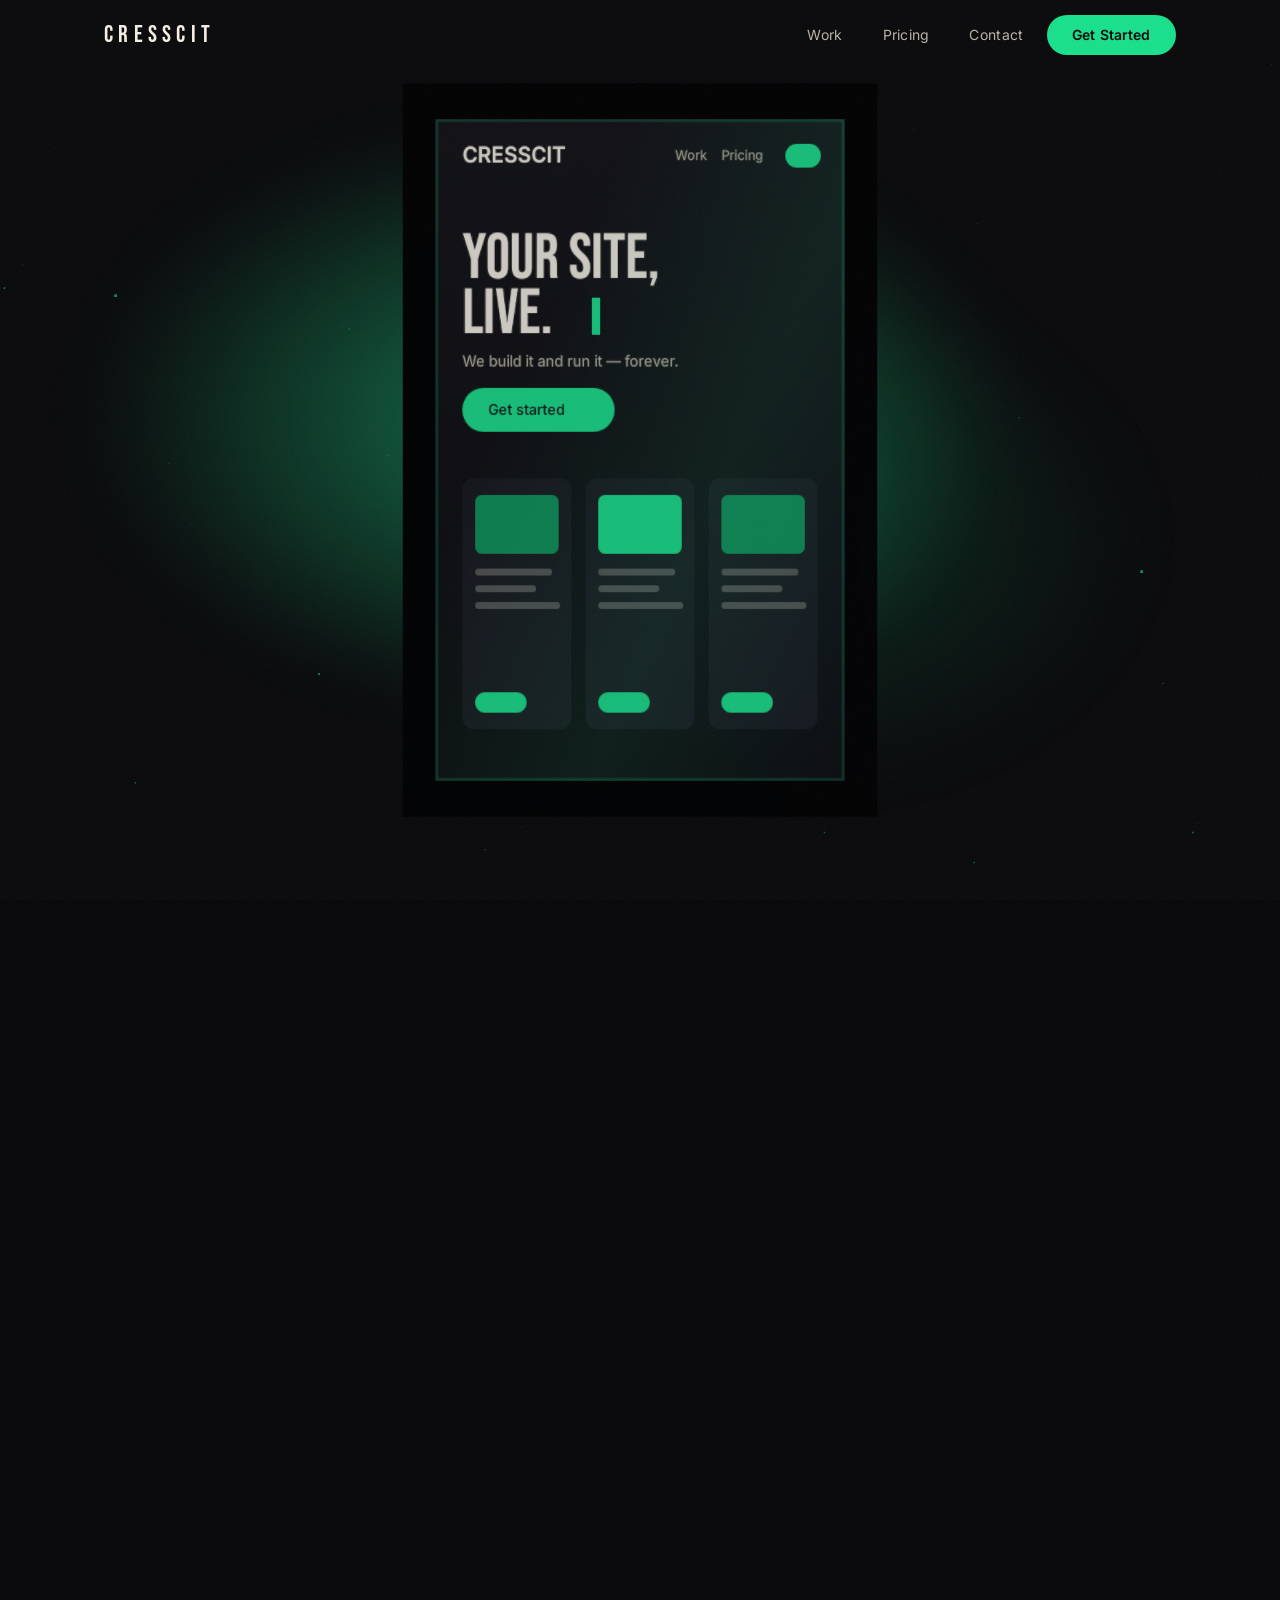
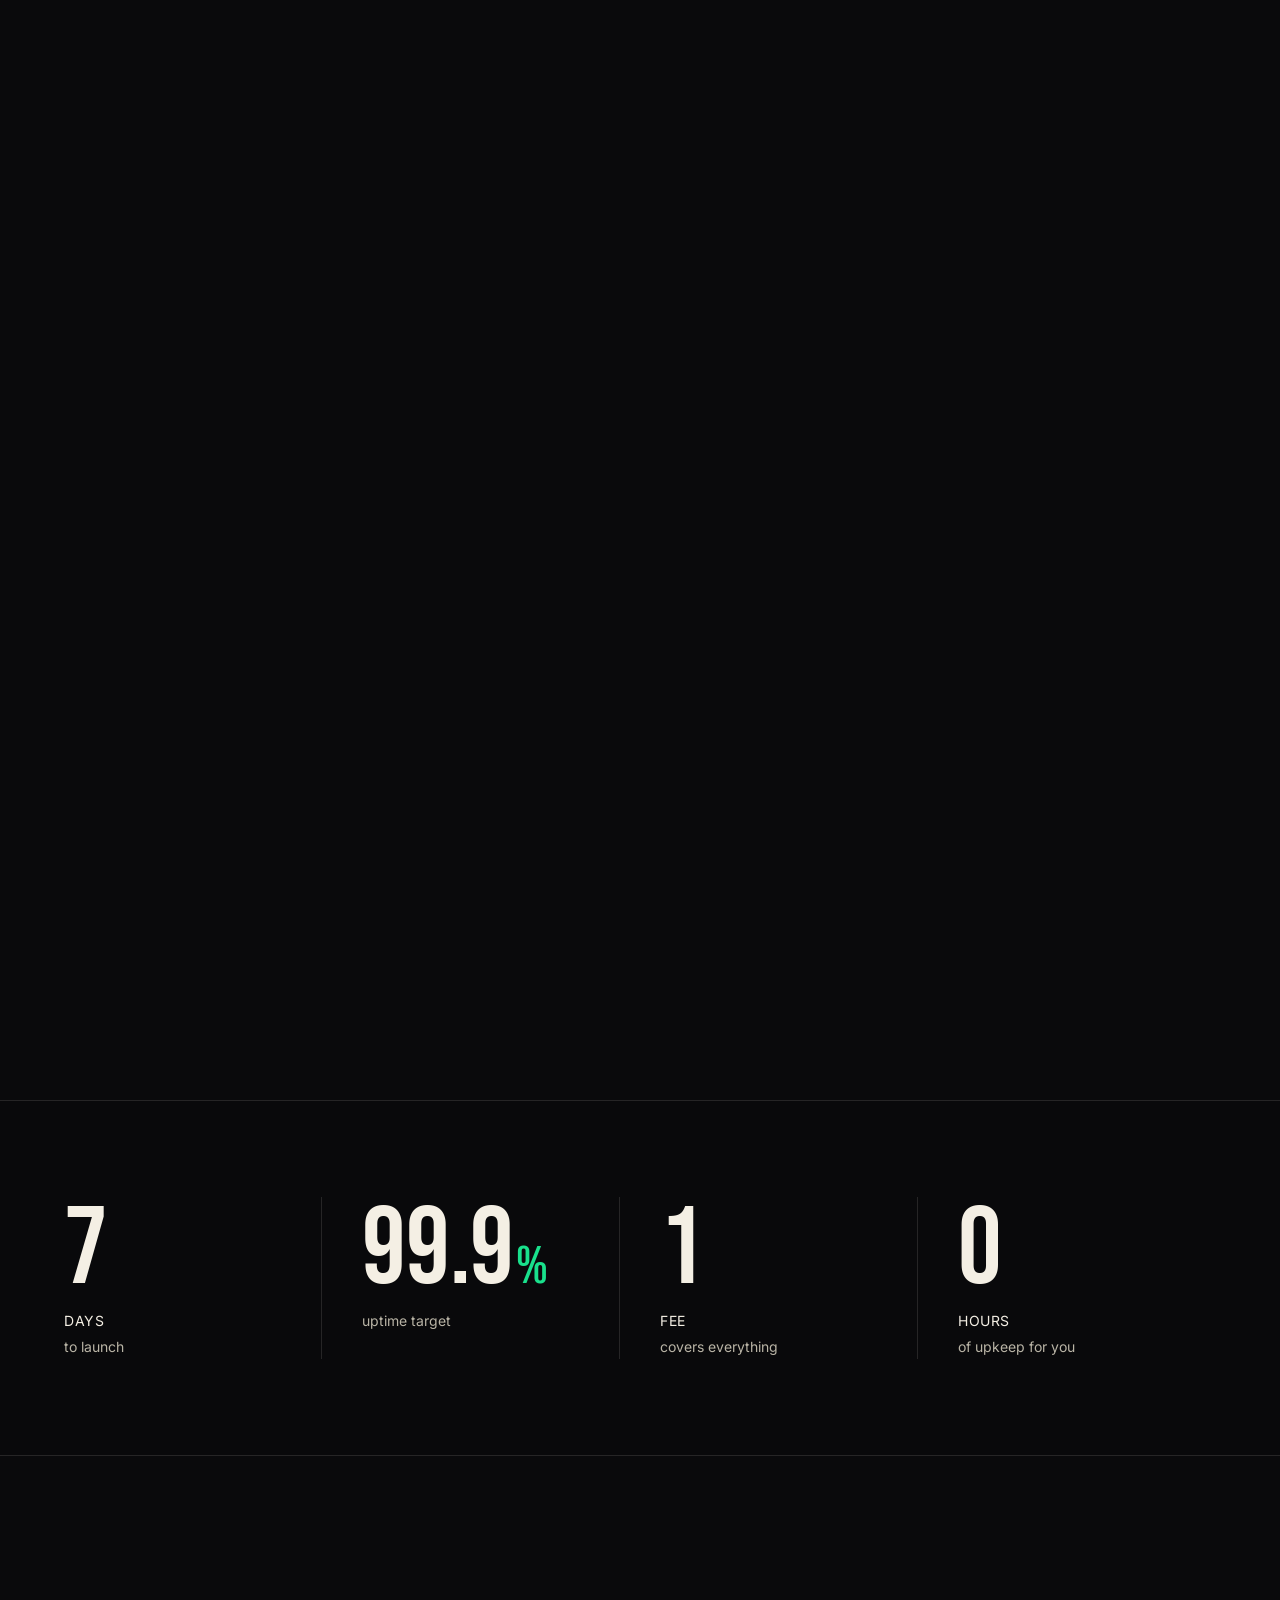
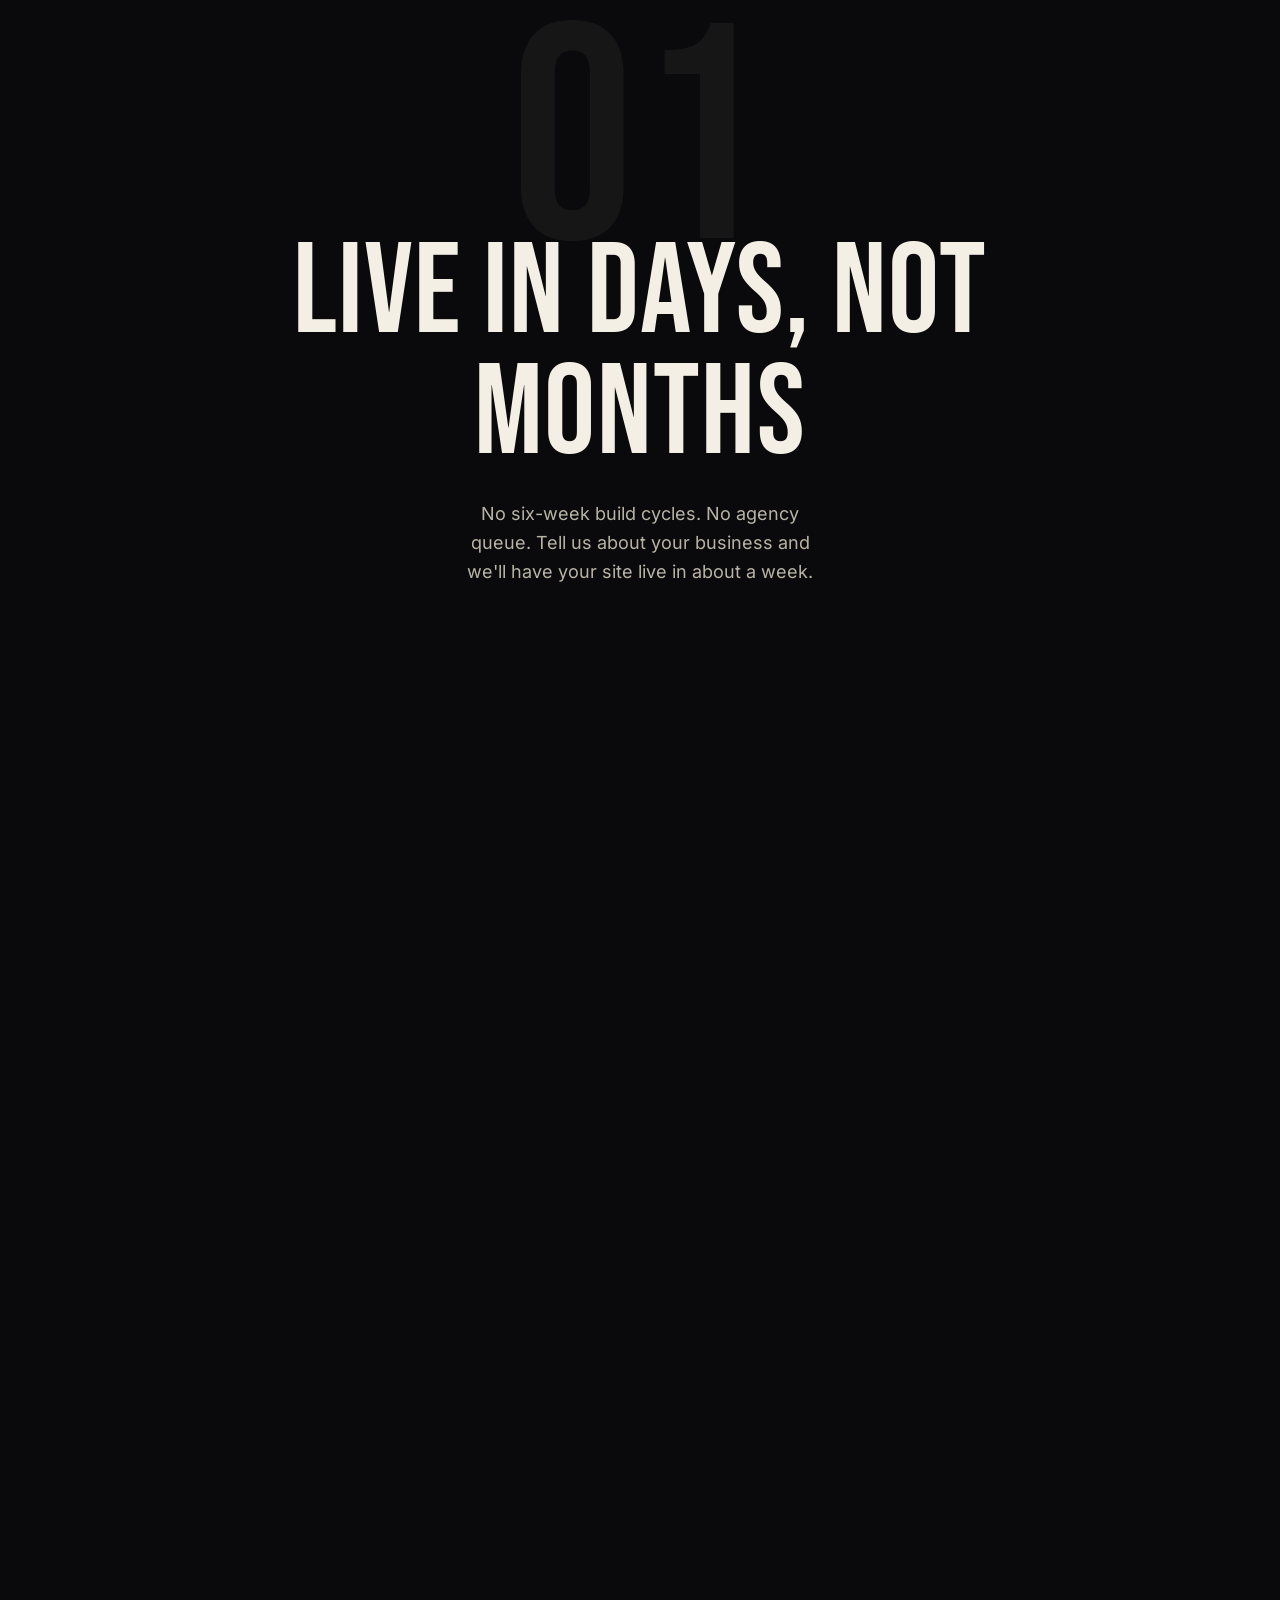
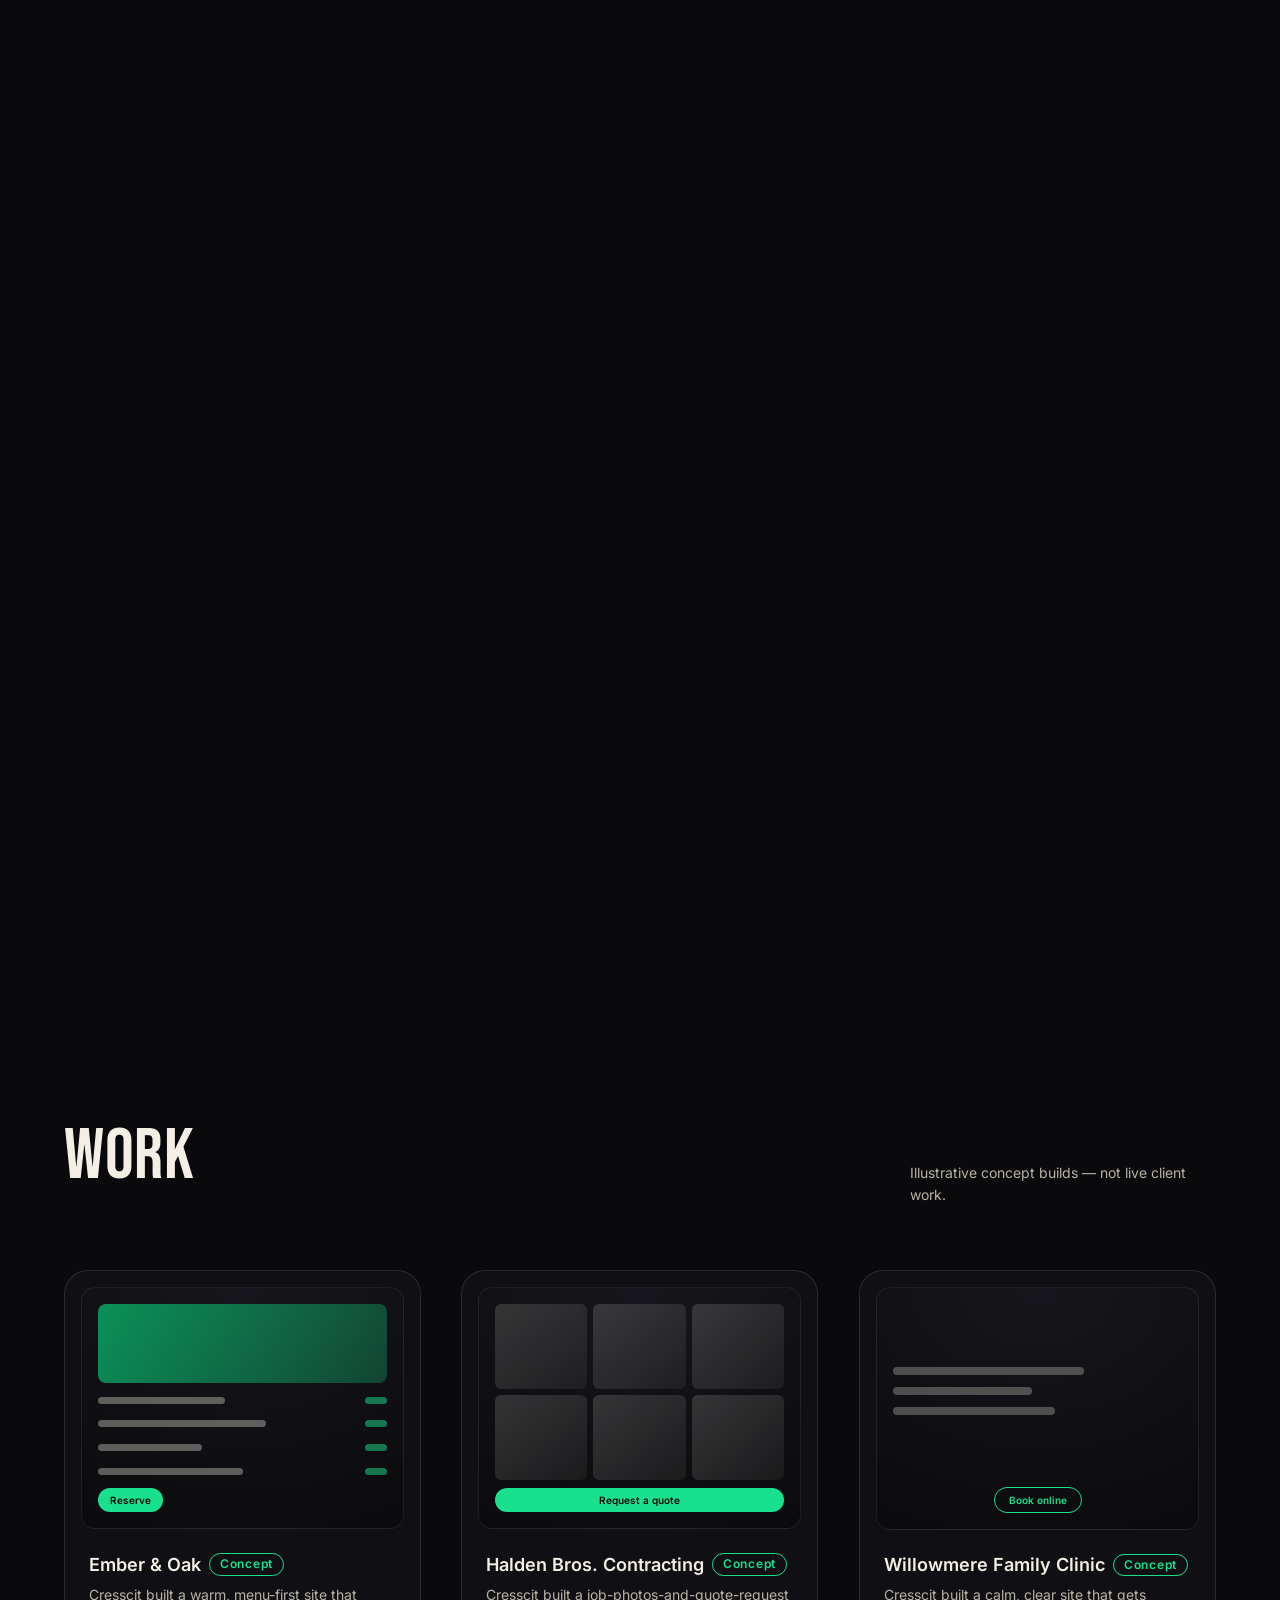
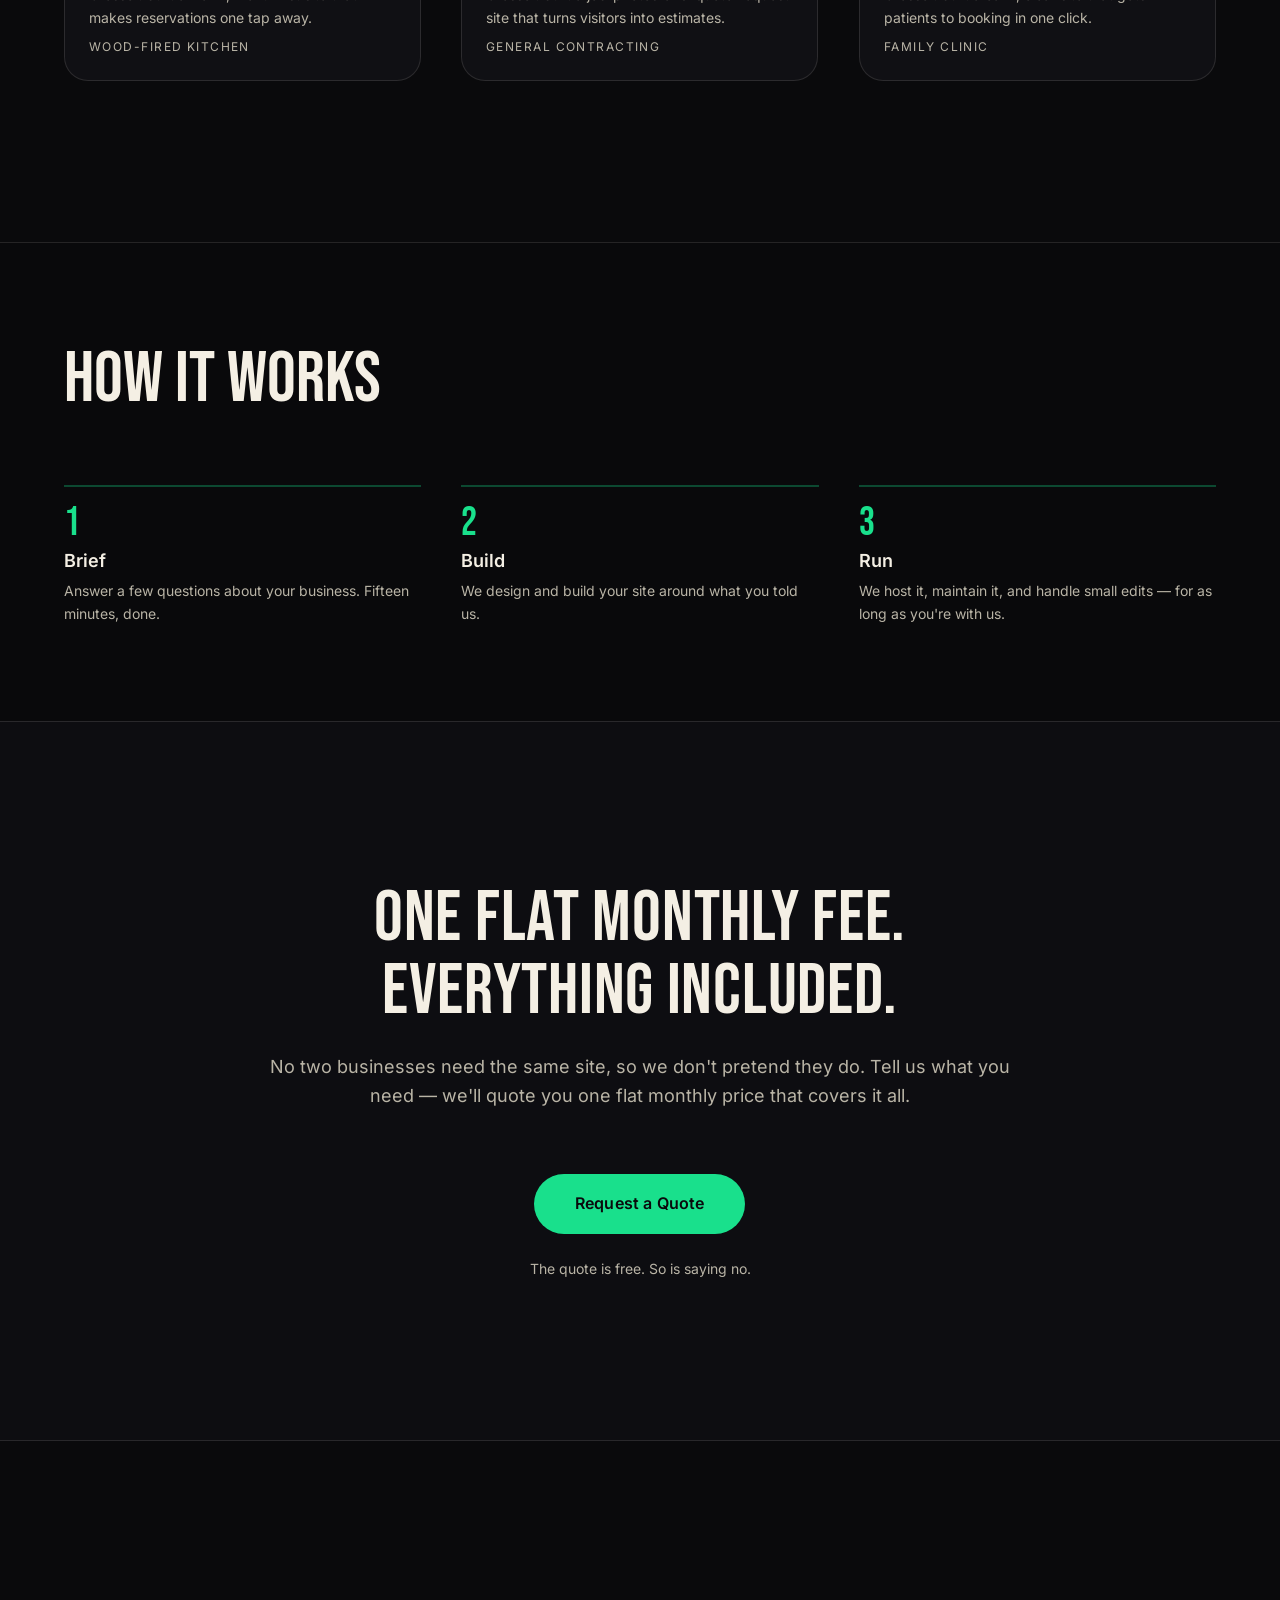
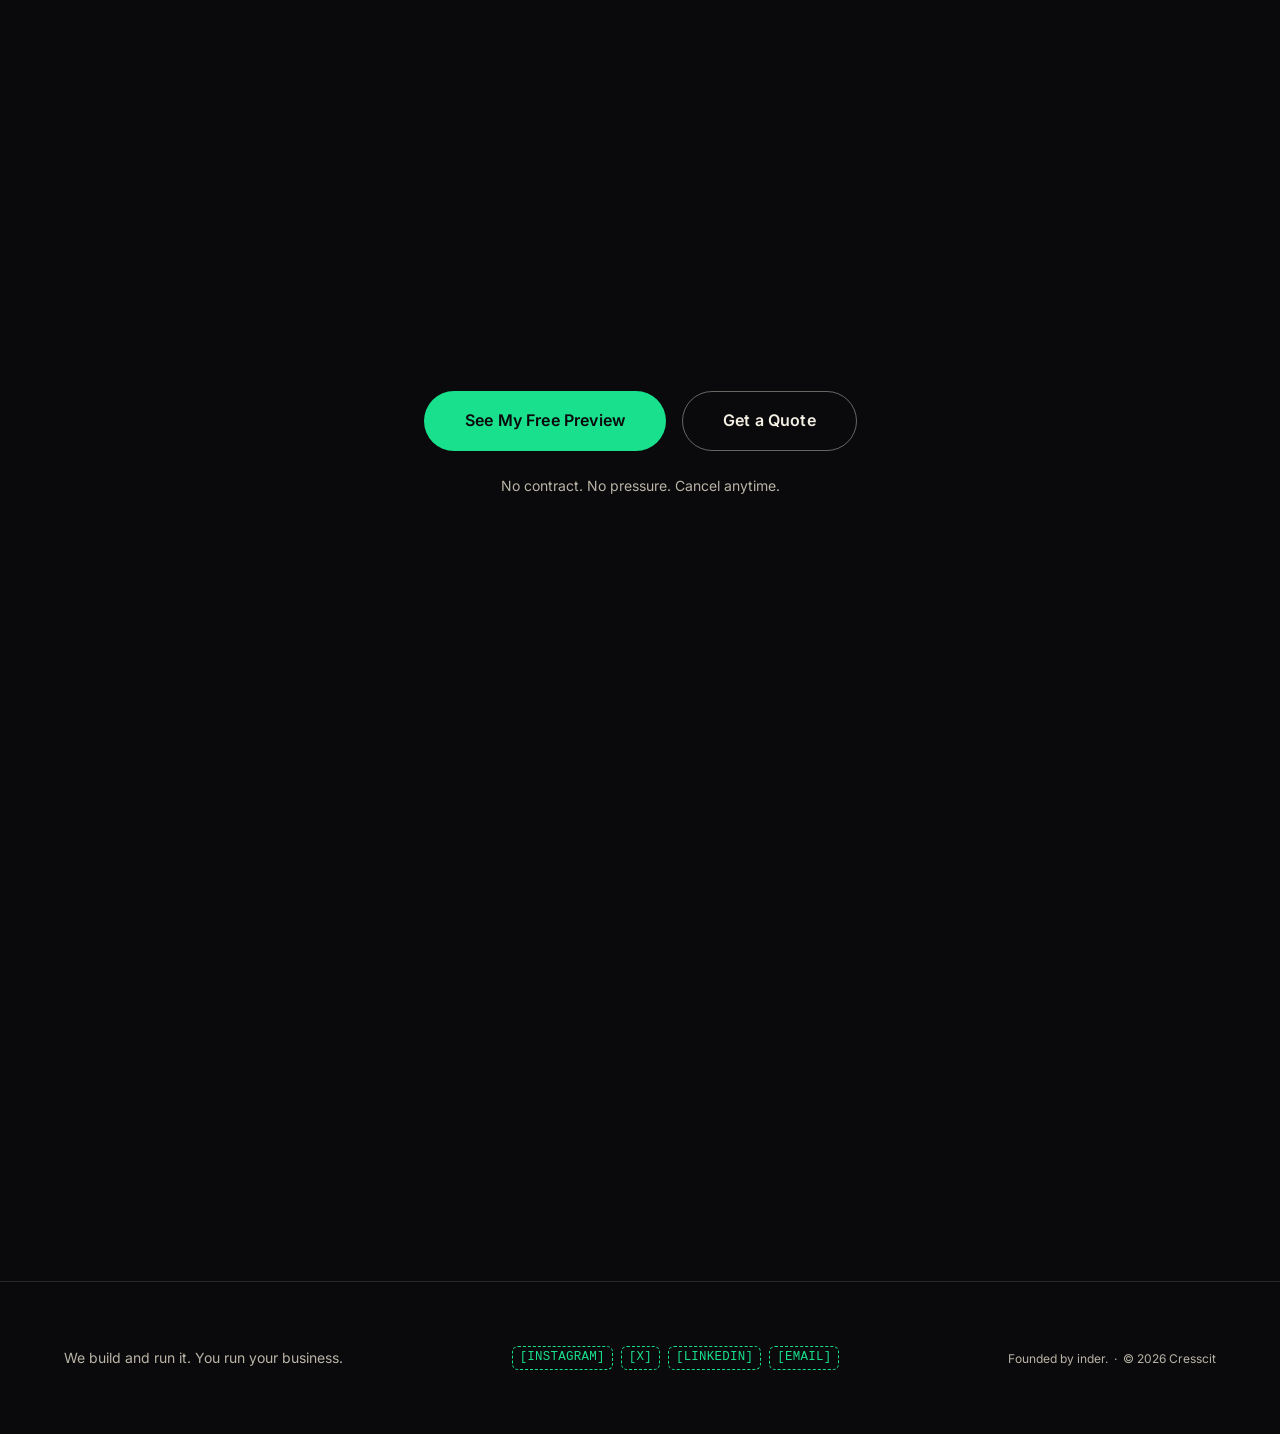
<file: index.html>
<!doctype html>
<html lang="en">
<head>
  <meta charset="utf-8">
  <meta name="viewport" content="width=device-width, initial-scale=1">

  <!-- @component: seo-head -->
  <title>Cresscit — We Build and Run Your Website</title>
  <meta name="description" content="Cresscit builds your small business website and runs it for good — hosting, maintenance, and edits, all in one flat monthly fee. Live in days.">
  <meta name="theme-color" content="#0a0a0c">

  <meta property="og:type" content="website">
  <meta property="og:title" content="Cresscit — We Build and Run Your Website So You Never Have To">
  <meta property="og:description" content="A website that just works. Cresscit designs, launches, and maintains it — one flat monthly fee, zero effort from you.">
  <!-- og:image intentionally omitted for now — see README. -->

  <link rel="icon" type="image/svg+xml" href="./assets/img/favicon.svg">

  <!-- Preload the two above-the-fold faces (display title + body). -->
  <link rel="preload" href="./assets/fonts/bebas-neue-latin-400-normal.woff2" as="font" type="font/woff2" crossorigin>
  <link rel="preload" href="./assets/fonts/inter-latin-400-normal.woff2" as="font" type="font/woff2" crossorigin>

  <link rel="stylesheet" href="./css/tokens.css">
  <link rel="stylesheet" href="./css/main.css">

  <!-- Three.js resolves the bare "three" specifier to the vendored ES module. -->
  <script type="importmap">
    { "imports": { "three": "./assets/vendor/three.module.min.js" } }
  </script>

  <!-- Lenis (UMD) — deferred so it never blocks render. -->
  <script src="./assets/vendor/lenis.min.js" defer></script>
  <!-- Site behavior (ES module); it imports ./js/hero-scene.js itself. -->
  <script type="module" src="./js/main.js"></script>
</head>
<body>
  <!-- @component: skip-link -->
  <a class="skip-link" href="#main">Skip to content</a>

  <!-- @component: grain (film-grain overlay, decorative) -->
  <div class="grain" aria-hidden="true"></div>

  <!-- @component: nav -->
  <header class="nav" data-nav>
    <div class="nav__inner">
      <a class="nav__wordmark" href="#top" aria-label="Cresscit — home">CRESSCIT</a>
      <nav class="nav__links" aria-label="Primary">
        <a href="#work">Work</a>
        <a href="#pricing">Pricing</a>
        <a href="#contact">Contact</a>
      </nav>
      <a class="btn btn--pill" href="#contact" data-preview-trigger>Get Started</a>
    </div>
  </header>

  <main id="main">
    <span id="top" aria-hidden="true"></span>

    <!-- @component: hero-monolith -->
    <section class="hero" data-hero aria-labelledby="hero-title">
      <div class="hero__pin">
        <!-- Decorative fake-bloom + WebGL scene (or CSS fallback). -->
        <div class="hero__bloom" aria-hidden="true"></div>
        <div class="hero__scene" aria-hidden="true">
          <canvas class="hero__canvas" data-hero-canvas></canvas>
          <!-- CSS poster "monolith": visible while the WebGL scene lazy-loads;
               stays permanently if WebGL is unavailable or motion is reduced. -->
          <div class="hero__fallback" data-hero-fallback aria-hidden="true">
            <div class="hero__slab"></div>
          </div>
        </div>

        <div class="hero__overlay">
          <!-- Real text H1 = LCP element (not drawn on canvas). -->
          <h1 class="hero__title" id="hero-title" data-hero-title aria-label="Cresscit">
            <span aria-hidden="true">C</span><span aria-hidden="true">R</span><span aria-hidden="true">E</span><span aria-hidden="true">S</span><span aria-hidden="true">S</span><span aria-hidden="true">C</span><span aria-hidden="true">I</span><span aria-hidden="true">T</span>
          </h1>
          <p class="hero__subtitle" data-hero-sub>We build your website. Then we run it — forever.</p>
          <div class="hero__hint" data-hero-hint aria-hidden="true">
            <span class="hero__hint-line"></span>
            <span class="hero__hint-label">Scroll</span>
          </div>
        </div>
      </div>
    </section>

    <!-- @component: stats -->
    <section class="stats" aria-label="Cresscit by the numbers" data-stats>
      <div class="stats__inner">
        <div class="stat">
          <span class="stat__value"><span class="stat__num" data-count-to="7" data-count-decimals="0">0</span></span>
          <span class="stat__suffix">days</span>
          <span class="stat__label">to launch</span>
        </div>
        <div class="stat">
          <span class="stat__value"><span class="stat__num" data-count-to="99.9" data-count-decimals="1">0</span><span class="stat__unit">%</span></span>
          <span class="stat__label">uptime target</span>
        </div>
        <div class="stat">
          <span class="stat__value"><span class="stat__num" data-count-to="1" data-count-decimals="0">0</span></span>
          <span class="stat__suffix">fee</span>
          <span class="stat__label">covers everything</span>
        </div>
        <div class="stat">
          <span class="stat__value"><span class="stat__num" data-count-to="0" data-count-decimals="0">0</span></span>
          <span class="stat__suffix">hours</span>
          <span class="stat__label">of upkeep for you</span>
        </div>
      </div>
    </section>

    <!-- @component: pillars-forge -->
    <section class="pillars" data-pillars aria-labelledby="pillars-heading">
      <h2 class="visually-hidden" id="pillars-heading">Why Cresscit</h2>
      <div class="pillars__pin">
        <!-- Decorative floating holographic browser windows. -->
        <div class="forge" aria-hidden="true">
          <div class="forge__window" data-depth="0.10" style="--z:-620px; --x:-30%; --y:-24%; --s:.72; --delay:0s;">
            <div class="win__bar"><span></span><span></span><span></span></div>
            <div class="win__body"><i style="width:70%"></i><i style="width:44%"></i><i style="width:58%"></i><i class="win__block"></i></div>
          </div>
          <div class="forge__window" data-depth="0.18" style="--z:-460px; --x:34%; --y:-30%; --s:.82; --delay:-3s;">
            <div class="win__bar"><span></span><span></span><span></span></div>
            <div class="win__body"><i style="width:52%"></i><i class="win__block"></i><i style="width:64%"></i><i style="width:38%"></i></div>
          </div>
          <div class="forge__window" data-depth="0.30" style="--z:-300px; --x:-38%; --y:26%; --s:.92; --delay:-6s;">
            <div class="win__bar"><span></span><span></span><span></span></div>
            <div class="win__body"><i style="width:60%"></i><i style="width:80%"></i><i class="win__block"></i><i style="width:46%"></i></div>
          </div>
          <div class="forge__window" data-depth="0.46" style="--z:-160px; --x:40%; --y:24%; --s:1.02; --delay:-9s;">
            <div class="win__bar"><span></span><span></span><span></span></div>
            <div class="win__body"><i style="width:74%"></i><i style="width:50%"></i><i style="width:66%"></i><i class="win__block"></i></div>
          </div>
          <div class="forge__window" data-depth="0.60" style="--z:-40px; --x:0%; --y:-2%; --s:1.10; --delay:-12s;">
            <div class="win__bar"><span></span><span></span><span></span></div>
            <div class="win__body"><i style="width:56%"></i><i class="win__block"></i><i style="width:70%"></i><i style="width:42%"></i></div>
          </div>
        </div>

        <div class="pillars__stage">
          <!-- @component: pillar -->
          <article class="pillar" data-pillar="0">
            <span class="pillar__num" aria-hidden="true">01</span>
            <div class="pillar__text">
              <h3 class="pillar__head">Live in days, not months</h3>
              <p class="pillar__body">No six-week build cycles. No agency queue. Tell us about your business and we'll have your site live in about a week.</p>
            </div>
          </article>
          <article class="pillar" data-pillar="1">
            <span class="pillar__num" aria-hidden="true">02</span>
            <div class="pillar__text">
              <h3 class="pillar__head">You own it, we maintain it</h3>
              <p class="pillar__body">The site is yours — the name, the content, the leads it brings in. We just keep it fast, secure, and up to date so you never have to think about it.</p>
            </div>
          </article>
          <article class="pillar" data-pillar="2">
            <span class="pillar__num" aria-hidden="true">03</span>
            <div class="pillar__text">
              <h3 class="pillar__head">One flat monthly fee — everything included</h3>
              <p class="pillar__body">Hosting, maintenance, small edits, security — bundled into a single line item. No surprise invoices, no upsells.</p>
            </div>
          </article>
        </div>
      </div>
    </section>

    <!-- @component: work-cards -->
    <section class="work" id="work" aria-labelledby="work-heading">
      <div class="work__inner">
        <header class="work__header">
          <h2 class="work__title" id="work-heading">Work</h2>
          <p class="work__note">Illustrative concept builds — not live client work.</p>
        </header>

        <div class="work__grid">
          <!-- @component: work-card -->
          <article class="card reveal" data-card>
            <div class="card__screen" aria-hidden="true">
              <!-- Restaurant mockup: hero band + menu rows -->
              <div class="mock mock--restaurant">
                <div class="mock__band"></div>
                <div class="mock__rows">
                  <span class="mock__row"><em style="width:44%"></em><b></b></span>
                  <span class="mock__row"><em style="width:58%"></em><b></b></span>
                  <span class="mock__row"><em style="width:36%"></em><b></b></span>
                  <span class="mock__row"><em style="width:50%"></em><b></b></span>
                </div>
                <span class="mock__cta">Reserve</span>
              </div>
            </div>
            <div class="card__meta">
              <h3 class="card__name">Ember &amp; Oak <span class="tag">Concept</span></h3>
              <p class="card__line">Cresscit built a warm, menu-first site that makes reservations one tap away.</p>
              <p class="card__vertical">Wood-fired kitchen</p>
            </div>
          </article>

          <article class="card reveal" data-card>
            <div class="card__screen" aria-hidden="true">
              <!-- Contractor mockup: photo grid + quote button -->
              <div class="mock mock--contractor">
                <div class="mock__grid">
                  <span></span><span></span><span></span>
                  <span></span><span></span><span></span>
                </div>
                <span class="mock__cta mock__cta--wide">Request a quote</span>
              </div>
            </div>
            <div class="card__meta">
              <h3 class="card__name">Halden Bros. Contracting <span class="tag">Concept</span></h3>
              <p class="card__line">Cresscit built a job-photos-and-quote-request site that turns visitors into estimates.</p>
              <p class="card__vertical">General contracting</p>
            </div>
          </article>

          <article class="card reveal" data-card>
            <div class="card__screen" aria-hidden="true">
              <!-- Clinic mockup: calm rows + booking pill -->
              <div class="mock mock--clinic">
                <div class="mock__calm">
                  <span class="mock__line" style="width:66%"></span>
                  <span class="mock__line" style="width:48%"></span>
                  <span class="mock__line" style="width:56%"></span>
                </div>
                <span class="mock__pill">Book online</span>
              </div>
            </div>
            <div class="card__meta">
              <h3 class="card__name">Willowmere Family Clinic <span class="tag">Concept</span></h3>
              <p class="card__line">Cresscit built a calm, clear site that gets patients to booking in one click.</p>
              <p class="card__vertical">Family clinic</p>
            </div>
          </article>
        </div>
      </div>
    </section>

    <!-- @component: steps -->
    <section class="steps" aria-labelledby="steps-heading">
      <div class="steps__inner">
        <h2 class="steps__title" id="steps-heading">How it works</h2>
        <ol class="steps__rail">
          <li class="step reveal">
            <span class="step__num">1</span>
            <h3 class="step__name">Brief</h3>
            <p class="step__line">Answer a few questions about your business. Fifteen minutes, done.</p>
          </li>
          <li class="step reveal">
            <span class="step__num">2</span>
            <h3 class="step__name">Build</h3>
            <p class="step__line">We design and build your site around what you told us.</p>
          </li>
          <li class="step reveal">
            <span class="step__num">3</span>
            <h3 class="step__name">Run</h3>
            <p class="step__line">We host it, maintain it, and handle small edits — for as long as you're with us.</p>
          </li>
        </ol>
      </div>
    </section>

    <!-- @component: pricing -->
    <section class="pricing" id="pricing" aria-labelledby="pricing-heading">
      <div class="pricing__inner">
        <h2 class="pricing__lede" id="pricing-heading">One flat monthly fee. Everything included.</h2>
        <p class="pricing__detail">
          No two businesses need the same site, so we don't pretend they do. Tell us what you need — we'll quote you one flat monthly price that covers it all.
        </p>
        <div class="pricing__actions">
          <a class="btn btn--primary" href="mailto:hello@cresscit.com?subject=Website%20quote%20request">Request a Quote</a>
        </div>
        <p class="pricing__micro">The quote is free. So is saying no.</p>
      </div>
    </section>

    <!-- @component: cta-finale -->
    <section class="finale" id="contact" aria-labelledby="finale-heading">
      <div class="finale__pin">
        <div class="finale__inner">
          <h2 class="finale__line" id="finale-heading" data-finale aria-label="Get your site live this week.">
            <span class="word">Get</span> <span class="word">your</span> <span class="word">site</span> <span class="word">live</span> <span class="word">this</span> <span class="word">week.</span>
          </h2>
          <div class="finale__actions">
            <a class="btn btn--primary" href="mailto:hello@cresscit.com?subject=Free%20preview%20request" data-preview-trigger>See My Free Preview</a>
            <a class="btn btn--outline" href="#pricing">Get a Quote</a>
          </div>
          <p class="finale__micro">No contract. No pressure. Cancel anytime.</p>
        </div>
      </div>
    </section>
  </main>

  <!-- @component: footer -->
  <footer class="footer">
    <div class="footer__inner">
      <p class="footer__tagline">We build and run it. You run your business.</p>
      <p class="footer__social">
        <mark class="ph">[INSTAGRAM]</mark> <mark class="ph">[X]</mark> <mark class="ph">[LINKEDIN]</mark> <mark class="ph">[EMAIL]</mark>
      </p>
      <p class="footer__credit">Founded by inder. &nbsp;·&nbsp; © 2026 Cresscit</p>
    </div>
  </footer>
</body>
</html>
</file>
<file: css/tokens.css>
/* ==========================================================================
   CRESSCIT — Design Tokens
   Every color / space / type / motion value the site uses lives HERE only.
   Consumed by css/main.css. Do not hard-code raw values elsewhere.
   ========================================================================== */

/* @component: font-faces (self-hosted, OFL — no runtime CDN) */
@font-face {
  font-family: 'Bebas Neue';
  font-style: normal;
  font-weight: 400;
  font-display: swap;
  src: url('../assets/fonts/bebas-neue-latin-400-normal.woff2') format('woff2');
}
@font-face {
  font-family: 'Inter';
  font-style: normal;
  font-weight: 400;
  font-display: swap;
  src: url('../assets/fonts/inter-latin-400-normal.woff2') format('woff2');
}
@font-face {
  font-family: 'Inter';
  font-style: normal;
  font-weight: 600;
  font-display: swap;
  src: url('../assets/fonts/inter-latin-600-normal.woff2') format('woff2');
}

:root {
  /* ---- Ink (backgrounds) ------------------------------------------------ */
  --ink: #0a0a0c;
  --ink-2: #101014;
  --ink-3: #16161c;

  /* ---- Emerald (accent / glow only) ------------------------------------ */
  --emerald: #19e08c;
  --emerald-deep: #0b9159;
  --emerald-glow: rgba(25, 224, 140, .35);

  /* ---- Cream (type) ----------------------------------------------------- */
  --cream: #f4efe4;
  --cream-dim: #b9b4a6;

  /* ---- Type families ---------------------------------------------------- */
  --font-display: 'Bebas Neue', 'Arial Narrow', sans-serif; /* huge condensed */
  --font-body: 'Inter', system-ui, sans-serif;
  --font-mono: ui-monospace, 'SFMono-Regular', 'Menlo', 'Consolas', monospace;

  /* ---- Fluid type scale (clamp: min / preferred / max) ------------------ */
  --fs-100: .75rem;                                   /* 12px  — micro */
  --fs-200: .875rem;                                  /* 14px  — small */
  --fs-300: 1rem;                                     /* 16px  — body  */
  --fs-400: 1.125rem;                                 /* 18px  — lead  */
  --fs-500: clamp(1.5rem, 1rem + 2vw, 2.5rem);        /* sub-heads */
  --fs-600: clamp(2.25rem, 1rem + 5vw, 4.5rem);       /* section heads */
  --fs-700: clamp(3.5rem, 1rem + 9vw, 8rem);          /* pillar / display */
  --fs-hero: 18vw;                                    /* CRESSCIT title */
  --fs-finale: clamp(2.75rem, 1rem + 9vw, 9rem);      /* finale line */
  --fs-stat: clamp(3.5rem, 2rem + 6vw, 7rem);         /* stat values */
  --fs-ghost: clamp(9rem, 24vw, 22rem);               /* pillar ghost numerals */
  --fs-ghost-sm: clamp(4rem, 22vw, 5.5rem);           /* ghost numerals, narrow screens */

  --lh-tight: .9;
  --lh-snug: 1.15;
  --lh-body: 1.6;
  --tracking-wide: .22em;
  --tracking-wider: .34em;

  /* ---- Spacing scale (4 / 8 / 16 / 24 / 40 / 64 / 96 / 160) ------------- */
  --space-1: 4px;
  --space-2: 8px;
  --space-3: 16px;
  --space-4: 24px;
  --space-5: 40px;
  --space-6: 64px;
  --space-7: 96px;
  --space-8: 160px;

  /* ---- Radii ------------------------------------------------------------ */
  --radius-sm: 6px;
  --radius-md: 14px;
  --radius-lg: 24px;
  --radius-pill: 999px;

  /* ---- Layout ----------------------------------------------------------- */
  --maxw: 1200px;
  --maxw-narrow: 760px;
  --gutter: clamp(20px, 5vw, 64px);
  --hairline: 1px solid rgba(244, 239, 228, .12);
  --nav-h: 72px;

  /* ---- Z-layers --------------------------------------------------------- */
  --z-base: 0;
  --z-scene: 1;
  --z-content: 2;
  --z-nav: 50;
  --z-overlay: 60;   /* preview-machine dialog (film grain stays above at 90) */
  --z-grain: 90;
  --z-skip: 100;

  /* ---- Easings ---------------------------------------------------------- */
  --ease-out: cubic-bezier(.16, 1, .3, 1);
  --ease-in-out: cubic-bezier(.65, 0, .35, 1);
  --ease-emphatic: cubic-bezier(.22, 1, .36, 1);

  /* ---- Durations -------------------------------------------------------- */
  --dur-fast: 160ms;
  --dur-base: 220ms;
  --dur-mid: 400ms;
  --dur-xfade: 450ms;   /* pillar directional crossfade */
  --dur-slow: 700ms;
  --dur-count: 900ms;

  /* ---- Motion distances -------------------------------------------------- */
  --shift-pillar: 32px; /* pillar enter-from-below / exit-upward travel */

  /* ---- Shadows / glow --------------------------------------------------- */
  --shadow-card: 0 20px 60px -20px rgba(0, 0, 0, .8);
  --shadow-glow: 0 0 0 1px var(--emerald-glow), 0 24px 70px -24px var(--emerald-glow);
}
</file>
<file: css/main.css>
/* ==========================================================================
   CRESSCIT — Main stylesheet
   All raw values come from css/tokens.css custom properties.
   Order: reset · base · utilities · grain · nav · hero · stats · pillars ·
          work · steps · pricing · finale · footer · reduced-motion
   ========================================================================== */

/* ---- Reset / base ------------------------------------------------------- */
*, *::before, *::after { box-sizing: border-box; }
* { margin: 0; }

html {
  scroll-behavior: smooth;
  -webkit-text-size-adjust: 100%;
}
html.lenis, html.lenis body { height: auto; }
.lenis.lenis-smooth { scroll-behavior: auto !important; }
.lenis.lenis-smooth [data-lenis-prevent] { overscroll-behavior: contain; }
.lenis.lenis-stopped { overflow: hidden; }

body {
  background: var(--ink);
  color: var(--cream);
  font-family: var(--font-body);
  font-size: var(--fs-300);
  line-height: var(--lh-body);
  font-weight: 400;
  -webkit-font-smoothing: antialiased;
  text-rendering: optimizeLegibility;
  overflow-x: hidden;
}

img, svg, canvas { display: block; max-width: 100%; }
a { color: inherit; text-decoration: none; }
h1, h2, h3 { line-height: var(--lh-snug); font-weight: 400; }

::selection { background: var(--emerald); color: var(--ink); }

/* ---- Utilities ---------------------------------------------------------- */
/* Screen-reader-only: visually hidden but present in the accessibility tree. */
.visually-hidden {
  position: absolute !important;
  width: 1px; height: 1px;
  padding: 0; margin: -1px;
  overflow: hidden; clip: rect(0 0 0 0);
  white-space: nowrap; border: 0;
}

/* @component: skip-link */
.skip-link {
  position: fixed;
  top: var(--space-2);
  left: var(--space-2);
  z-index: var(--z-skip);
  padding: var(--space-2) var(--space-3);
  background: var(--emerald);
  color: var(--ink);
  font-weight: 600;
  border-radius: var(--radius-sm);
  transform: translateY(-160%);
  transition: transform var(--dur-base) var(--ease-out);
}
.skip-link:focus { transform: translateY(0); }

:where(a, button, [tabindex]):focus-visible {
  outline: 2px solid var(--emerald);
  outline-offset: 3px;
  border-radius: var(--radius-sm);
}

/* ---- Shared buttons ----------------------------------------------------- */
/* @component: btn */
.btn {
  display: inline-flex;
  align-items: center;
  justify-content: center;
  gap: var(--space-2);
  font-family: var(--font-body);
  font-weight: 600;
  font-size: var(--fs-300);
  letter-spacing: .01em;
  padding: var(--space-3) var(--space-5);
  border-radius: var(--radius-pill);
  border: 1px solid transparent;
  cursor: pointer;
  transition: transform var(--dur-base) var(--ease-out),
              box-shadow var(--dur-base) var(--ease-out),
              background-color var(--dur-base) var(--ease-out),
              color var(--dur-base) var(--ease-out);
  will-change: transform;
}
.btn--pill {
  background: var(--emerald);
  color: var(--ink);
  padding: var(--space-2) var(--space-4);
  font-size: var(--fs-200);
}
.btn--pill:hover { box-shadow: 0 0 0 4px var(--emerald-glow); transform: translateY(-1px); }

.btn--primary {
  background: var(--emerald);
  color: var(--ink);
}
.btn--primary:hover {
  transform: translateY(-2px);
  box-shadow: 0 12px 40px -8px var(--emerald-glow), 0 0 0 4px var(--emerald-glow);
}
.btn--outline {
  background: transparent;
  color: var(--cream);
  border-color: rgba(244, 239, 228, .4);
}
.btn--outline:hover { background: var(--cream); color: var(--ink); }

/* @component: grain (film-grain overlay) ---------------------------------- */
.grain {
  position: fixed;
  inset: 0;
  z-index: var(--z-grain);
  pointer-events: none;
  opacity: .04;
  background-image: url("data:image/svg+xml,%3Csvg xmlns='http://www.w3.org/2000/svg' width='140' height='140'%3E%3Cfilter id='n'%3E%3CfeTurbulence type='fractalNoise' baseFrequency='0.9' numOctaves='2' stitchTiles='stitch'/%3E%3C/filter%3E%3Crect width='100%25' height='100%25' filter='url(%23n)'/%3E%3C/svg%3E");
  background-size: 140px 140px;
  animation: grain-shift 700ms steps(8) infinite;
}
@keyframes grain-shift {
  0%   { transform: translate(0, 0); }
  12.5%{ transform: translate(-4%, 3%); }
  25%  { transform: translate(5%, -6%); }
  37.5%{ transform: translate(-6%, 4%); }
  50%  { transform: translate(4%, 5%); }
  62.5%{ transform: translate(-3%, -5%); }
  75%  { transform: translate(6%, 2%); }
  87.5%{ transform: translate(-5%, -3%); }
  100% { transform: translate(0, 0); }
}

/* @component: nav --------------------------------------------------------- */
.nav {
  position: fixed;
  inset: 0 0 auto 0;
  z-index: var(--z-nav);
  height: var(--nav-h);
  display: flex;
  align-items: center;
  border-bottom: 1px solid transparent;
  background: transparent;
  transition: background-color var(--dur-mid) var(--ease-out),
              border-color var(--dur-mid) var(--ease-out),
              backdrop-filter var(--dur-mid) var(--ease-out);
}
.nav.is-scrolled {
  background: rgba(10, 10, 12, .72);
  border-bottom-color: rgba(244, 239, 228, .12);
  -webkit-backdrop-filter: blur(14px);
  backdrop-filter: blur(14px);
}
.nav__inner {
  width: 100%;
  max-width: var(--maxw);
  margin: 0 auto;
  padding: 0 var(--gutter);
  display: flex;
  align-items: center;
  gap: var(--space-4);
}
.nav__wordmark {
  font-family: var(--font-display);
  font-size: 1.5rem;
  letter-spacing: var(--tracking-wide);
  color: var(--cream);
}
.nav__links {
  margin-left: auto;
  display: flex;
  gap: var(--space-5);
}
.nav__links a {
  font-size: var(--fs-200);
  color: var(--cream-dim);
  letter-spacing: .02em;
  transition: color var(--dur-base) var(--ease-out);
}
.nav__links a:hover { color: var(--cream); }

@media (max-width: 640px) {
  .nav__links { display: none; }
  .nav__inner { justify-content: space-between; }
  .btn--pill { margin-left: auto; }
}

/* @component: hero-monolith ----------------------------------------------- */
.hero {
  position: relative;
  height: 300vh;                 /* long scroll range drives the orbit */
}
.hero__pin {
  position: sticky;
  top: 0;
  height: 100vh;
  overflow: hidden;
}
.hero__bloom {
  position: absolute;
  inset: 0;
  z-index: var(--z-base);
  background:
    radial-gradient(60% 55% at 42% 46%, var(--emerald-glow), transparent 60%),
    radial-gradient(40% 40% at 62% 60%, rgba(11, 145, 89, .22), transparent 70%);
  filter: blur(30px);
  pointer-events: none;
}
.hero__bloom::after {
  content: "";
  position: absolute;
  inset: 0;
  background: radial-gradient(50% 45% at 46% 48%, rgba(25, 224, 140, .18), transparent 70%);
  mix-blend-mode: screen;
}
.hero__scene { position: absolute; inset: 0; z-index: var(--z-scene); }

/* THE CONTINUOUS WORLD LAYER.
   The canvas is a FIXED full-viewport layer behind ALL content — it renders
   one persistent 3D world for the whole page, not just the hero. It sits below
   every section (z-index below --z-content), is aria-hidden and non-interactive.
   The poster fallback stays inside the hero (absolute) — it only ever needs to
   cover the hero framing while the scene lazy-loads or when WebGL is absent. */
.hero__canvas {
  position: fixed;
  inset: 0;
  width: 100vw;
  height: 100vh;
  height: 100dvh;
  z-index: var(--z-base);        /* behind all sections (--z-content = 2) */
  pointer-events: none;
  opacity: 0;
  transition: opacity var(--dur-mid) var(--ease-out);
}
.webgl-ready .hero__canvas { opacity: 1; }

/* Poster / fallback monolith — VISIBLE BY DEFAULT while three.js lazy-loads
   (and permanently under `.no-webgl` or reduced motion, where the scene is
   never initialized). Absolutely positioned inside the pinned hero, so
   showing/hiding it causes zero layout shift. */
.hero__fallback {
  display: grid;
  position: absolute;
  inset: 0;
  place-items: center;
  opacity: 1;
  transition: opacity var(--dur-mid) var(--ease-out);
}
.webgl-ready .hero__fallback { opacity: 0; }
.no-webgl .hero__canvas { display: none; }

/* ── THE WORLD SHOWING THROUGH THE PAGE ───────────────────────────────────
   Only once `.webgl-ready` (WebGL live): the opaque section backgrounds become
   translucent ink scrims so the continuous 3D world glows THROUGH the content
   while text keeps its contrast. Without WebGL (or reduced motion) the sections
   stay fully opaque exactly as shipped — this is progressive enhancement only.

   Scrims are tuned per section: bands that must own the frame (stats numbers,
   pricing text) keep a heavier veil; the void sections (hero, pillars, finale)
   go fully transparent so the world reads at full strength. The body stays ink
   (the base coat behind the fixed canvas). Zero layout change — background only. */
.webgl-ready .stats { background: rgba(10, 10, 12, .62); }
.webgl-ready .work { background: rgba(10, 10, 12, .5); }
.webgl-ready .steps { background: rgba(10, 10, 12, .58); }
.webgl-ready .pricing { background: rgba(16, 16, 20, .66); }
.webgl-ready .pillars,
.webgl-ready .finale { background: transparent; }
/* Cards keep their own panel fill so mockups stay legible over the world. */
.webgl-ready .footer { background: rgba(10, 10, 12, .7); }
.hero__slab {
  width: min(38vw, 320px);
  aspect-ratio: 2.2 / 3.4;
  border-radius: var(--radius-sm);
  background: linear-gradient(155deg, #14141a 0%, #0b0b0e 55%, #050507 100%);
  transform: perspective(1400px) rotateY(24deg) rotateX(4deg);
  box-shadow:
    -2px 0 0 var(--emerald),
    0 40px 120px -30px rgba(0, 0, 0, .9),
    0 0 90px -10px var(--emerald-glow);
}

.hero__overlay {
  position: absolute;
  inset: 0;
  z-index: var(--z-content);
  display: grid;
  place-content: center;
  text-align: center;
  padding: 0 var(--gutter);
  pointer-events: none;
}
.hero__title {
  font-family: var(--font-display);
  font-size: var(--fs-hero);
  line-height: var(--lh-tight);
  letter-spacing: .02em;
  color: var(--cream);
  display: flex;
  justify-content: center;
  gap: .015em;
  text-shadow: 0 0 60px rgba(0, 0, 0, .6);
}
.hero__title span {
  display: inline-block;
  transform: translateY(1.1em);
  filter: blur(14px);
  opacity: 0;
  will-change: transform, filter, opacity;
}
.hero__subtitle {
  margin-top: var(--space-4);
  font-size: var(--fs-400);
  color: var(--cream-dim);
  opacity: 0;
  transform: translateY(12px);
  will-change: opacity, transform;
}
.hero__hint {
  margin-top: var(--space-6);
  display: flex;
  flex-direction: column;
  align-items: center;
  gap: var(--space-2);
  opacity: 0;
  transition: opacity var(--dur-mid) var(--ease-out);
}
.hero__hint-line {
  width: 1px;
  height: 46px;
  background: linear-gradient(var(--cream-dim), transparent);
  animation: hint-pulse 1.8s var(--ease-in-out) infinite;
}
.hero__hint-label {
  font-size: var(--fs-100);
  letter-spacing: var(--tracking-wide);
  text-transform: uppercase;
  color: var(--cream-dim);
}
@keyframes hint-pulse {
  0%, 100% { opacity: .4; transform: scaleY(.7); transform-origin: top; }
  50%      { opacity: 1;  transform: scaleY(1);  transform-origin: top; }
}

/* @component: stats ------------------------------------------------------- */
.stats {
  position: relative;
  z-index: var(--z-content);
  background: var(--ink);
  padding: var(--space-7) var(--gutter);
  border-top: var(--hairline);
  border-bottom: var(--hairline);
}
.stats__inner {
  max-width: var(--maxw);
  margin: 0 auto;
  display: grid;
  grid-template-columns: repeat(4, 1fr);
  gap: var(--space-5);
}
.stat {
  display: flex;
  flex-direction: column;
  gap: var(--space-1);
  padding-right: var(--space-4);
  border-right: var(--hairline);
}
.stat:last-child { border-right: 0; }
.stat__value {
  font-family: var(--font-display);
  font-size: var(--fs-stat);
  line-height: 1;
  color: var(--cream);
  display: inline-flex;
  align-items: baseline;
  font-variant-numeric: tabular-nums;
}
.stat__num { font-variant-numeric: tabular-nums; }
.stat__unit {
  font-size: .5em;
  color: var(--emerald);
  margin-left: .04em;
}
.stat__suffix {
  font-size: var(--fs-200);
  color: var(--cream);
  letter-spacing: .04em;
  text-transform: uppercase;
}
.stat__label {
  font-size: var(--fs-200);
  color: var(--cream-dim);
}
@media (max-width: 720px) {
  .stats__inner { grid-template-columns: repeat(2, 1fr); gap: var(--space-5) var(--space-4); }
  .stat:nth-child(2) { border-right: 0; }
}
@media (max-width: 420px) {
  .stats__inner { grid-template-columns: 1fr 1fr; }
}

/* @component: pillars-forge ----------------------------------------------- */
.pillars {
  position: relative;
  height: 300vh;
  background: var(--ink);
}
.pillars__pin {
  position: sticky;
  top: 0;
  height: 100vh;
  overflow: hidden;
  perspective: 1000px;
}

/* --- floating holographic windows (the forge) --- */
.forge {
  position: absolute;
  inset: 0;
  transform-style: preserve-3d;
  pointer-events: none;
}
/* When the WebGL world is live, the 3D forge field replaces this DOM layer —
   retire it so the two don't double up. (Reduced motion already hides it.) */
.webgl-ready .forge { display: none; }
.forge__window {
  --z: 0px; --x: 0%; --y: 0%; --s: 1; --delay: 0s;
  position: absolute;
  top: 50%;
  left: 50%;
  width: 300px;
  border-radius: var(--radius-md);
  background: rgba(16, 16, 20, .55);
  border: 1px solid rgba(25, 224, 140, .35);
  box-shadow: 0 30px 80px -30px rgba(0, 0, 0, .9);
  -webkit-backdrop-filter: blur(3px);
  backdrop-filter: blur(3px);
  transform:
    translate(-50%, -50%)
    translate3d(var(--x), var(--y), var(--z))
    scale(var(--s));
  animation: win-drift 14s var(--ease-in-out) infinite;
  animation-delay: var(--delay);
}
.win__bar {
  display: flex;
  gap: 6px;
  padding: 10px 12px;
  border-bottom: 1px solid rgba(25, 224, 140, .18);
}
.win__bar span {
  width: 8px; height: 8px;
  border-radius: 50%;
  background: rgba(244, 239, 228, .28);
}
.win__bar span:first-child { background: rgba(25, 224, 140, .6); }
.win__body { padding: 14px 12px; display: grid; gap: 9px; }
.win__body i {
  display: block;
  height: 8px;
  border-radius: 4px;
  background: linear-gradient(90deg, rgba(244,239,228,.10), rgba(244,239,228,.22), rgba(244,239,228,.10));
  background-size: 200% 100%;
  animation: skeleton 2.6s linear infinite;
}
.win__body i:nth-child(2) { animation-delay: .3s; }
.win__body i:nth-child(3) { animation-delay: .6s; }
.win__block {
  height: 42px !important;
  border-radius: 8px !important;
  background: linear-gradient(90deg, rgba(25,224,140,.10), rgba(25,224,140,.22), rgba(25,224,140,.10)) !important;
  background-size: 200% 100% !important;
  animation-delay: .9s !important;
}
@keyframes skeleton {
  0%   { background-position: 200% 0; }
  100% { background-position: -200% 0; }
}
@keyframes win-drift {
  0%, 100% { margin-top: 0; }
  50%      { margin-top: -18px; }
}

.pillars__stage {
  position: relative;
  z-index: var(--z-content);
  height: 100%;
  display: grid;
  place-items: center;
  padding: 0 var(--gutter);
}
/* @component: pillar */
/* Directional crossfade — exactly ONE pillar readable at any scroll position
   (stacked 25%-dim ghosts read as a triple exposure; see round-3 QA).
   States, driven by the thirds logic in js/main.js:
     (base)      not yet reached — waiting below at +shift, invisible
     .is-active  on stage — full opacity, translateY(0)
     .is-past    scrolled past — exits upward toward -shift while fading
   Opacity/transform only (no layout); visibility flips AFTER the fade so
   outgoing text never lingers, and inactive pillars are non-interactive. */
.pillar {
  position: absolute;
  max-width: 720px;
  text-align: center;
  opacity: 0;
  transform: translateY(var(--shift-pillar));
  visibility: hidden;                 /* flips only after the fade completes */
  pointer-events: none;
  transition: opacity var(--dur-xfade) var(--ease-out),
              transform var(--dur-xfade) var(--ease-out),
              visibility 0s linear var(--dur-xfade);
  will-change: opacity, transform;
}
.pillar.is-active {
  opacity: 1;
  transform: translateY(0);
  visibility: visible;
  pointer-events: auto;
  transition: opacity var(--dur-xfade) var(--ease-out),
              transform var(--dur-xfade) var(--ease-out),
              visibility 0s;
}
.pillar.is-past {
  transform: translateY(calc(var(--shift-pillar) * -1));
}
.pillar__num {
  display: block;
  font-family: var(--font-display);
  font-size: var(--fs-ghost);
  line-height: .8;
  color: rgba(244, 239, 228, .05);
  letter-spacing: .02em;
  margin-bottom: -.12em;   /* ghost sits behind the headline (desktop art) */
}
/* Narrow screens (QA item 10): the ghost numeral must not obstruct pillar
   text — shrink it and lift it clear of the headline (no negative overlap).
   Hiding inactive pillars now happens at ALL widths via the base rules above
   (round-3), so no extra visibility overrides are needed here. */
@media (max-width: 480px) {
  .pillar__num {
    font-size: var(--fs-ghost-sm);
    margin-bottom: var(--space-2);
  }
}
.pillar__head {
  font-family: var(--font-display);
  font-size: var(--fs-700);
  line-height: .95;
  letter-spacing: .01em;
  color: var(--cream);
}
.pillar__body {
  margin: var(--space-4) auto 0;
  max-width: 34ch;
  color: var(--cream-dim);
  font-size: var(--fs-400);
}

/* @component: work-cards -------------------------------------------------- */
.work {
  position: relative;
  z-index: var(--z-content);
  background: var(--ink);
  padding: var(--space-8) var(--gutter);
}
.work__inner { max-width: var(--maxw); margin: 0 auto; }
.work__header {
  display: flex;
  flex-wrap: wrap;
  align-items: baseline;
  justify-content: space-between;
  gap: var(--space-3);
  margin-bottom: var(--space-6);
}
.work__title {
  font-family: var(--font-display);
  font-size: var(--fs-600);
  letter-spacing: .01em;
}
.work__note { color: var(--cream-dim); font-size: var(--fs-200); max-width: 34ch; }
.work__grid {
  display: grid;
  grid-template-columns: repeat(3, 1fr);
  gap: var(--space-5);
}
@media (max-width: 860px) { .work__grid { grid-template-columns: 1fr; max-width: 460px; margin: 0 auto; } }

/* @component: work-card */
.card {
  background: var(--ink-2);
  border: var(--hairline);
  border-radius: var(--radius-lg);
  padding: var(--space-3);
  transition: transform var(--dur-mid) var(--ease-out),
              box-shadow var(--dur-mid) var(--ease-out);
  transform-style: preserve-3d;
  will-change: transform;
}
.card__screen {
  border-radius: var(--radius-md);
  background: radial-gradient(120% 120% at 50% 0%, var(--ink-3), var(--ink));
  border: 1px solid rgba(244, 239, 228, .08);
  aspect-ratio: 4 / 3;
  overflow: hidden;
  padding: var(--space-3);
  transition: filter var(--dur-mid) var(--ease-out);
}
.card:hover .card__screen { filter: brightness(1.18); }
.card__meta { padding: var(--space-4) var(--space-2) var(--space-2); }
.card__name {
  font-size: var(--fs-400);
  font-weight: 600;
  color: var(--cream);
  display: flex;
  align-items: center;
  gap: var(--space-2);
  flex-wrap: wrap;
}
.card__line { margin-top: var(--space-2); color: var(--cream-dim); font-size: var(--fs-200); }
.card__vertical {
  margin-top: var(--space-2);
  font-size: var(--fs-100);
  text-transform: uppercase;
  letter-spacing: .12em;
  color: var(--cream-dim);
}
/* @component: tag (Concept pill) */
.tag {
  font-size: var(--fs-100);
  font-weight: 600;
  letter-spacing: .06em;
  color: var(--emerald);
  border: 1px solid var(--emerald);
  border-radius: var(--radius-pill);
  padding: 2px 10px;
  line-height: 1.4;
}

/* --- pure-CSS mini mockups --- */
.mock { width: 100%; height: 100%; display: flex; flex-direction: column; gap: 8px; }
.mock__band {
  height: 38%;
  border-radius: 8px;
  background: linear-gradient(120deg, var(--emerald-deep), rgba(25, 224, 140, .25));
}
.mock__rows { display: grid; gap: 6px; flex: 1; }
.mock__row { display: flex; align-items: center; justify-content: space-between; gap: 8px; }
.mock__row em { display: block; height: 7px; border-radius: 4px; background: rgba(244, 239, 228, .35); }
.mock__row b { display: block; width: 22px; height: 7px; border-radius: 4px; background: rgba(25, 224, 140, .5); }
.mock__cta {
  align-self: flex-start;
  font-size: 10px;
  color: var(--ink);
  background: var(--emerald);
  border-radius: var(--radius-pill);
  padding: 4px 12px;
  font-weight: 600;
}
.mock__cta--wide { align-self: stretch; text-align: center; }

.mock--contractor .mock__grid {
  display: grid;
  grid-template-columns: repeat(3, 1fr);
  gap: 6px;
  flex: 1;
}
.mock--contractor .mock__grid span {
  border-radius: 6px;
  background: linear-gradient(135deg, rgba(244,239,228,.16), rgba(244,239,228,.06));
}

.mock--clinic .mock__calm { display: grid; gap: 12px; flex: 1; align-content: center; }
.mock--clinic .mock__line { display: block; height: 8px; border-radius: 4px; background: rgba(244, 239, 228, .28); }
.mock__pill {
  align-self: center;
  font-size: 10px;
  color: var(--emerald);
  border: 1px solid var(--emerald);
  border-radius: var(--radius-pill);
  padding: 4px 14px;
  font-weight: 600;
}

/* Entrance reveal (shared observer adds .is-in) */
.reveal {
  opacity: 0;
  transform: translateY(28px);
  transition: opacity var(--dur-slow) var(--ease-out),
              transform var(--dur-slow) var(--ease-out);
}
.reveal.is-in { opacity: 1; transform: translateY(0); }
.reveal:nth-child(2) { transition-delay: 90ms; }
.reveal:nth-child(3) { transition-delay: 180ms; }

/* @component: steps ------------------------------------------------------- */
.steps {
  position: relative;
  z-index: var(--z-content);
  background: var(--ink);
  padding: var(--space-7) var(--gutter);
  border-top: var(--hairline);
}
.steps__inner { max-width: var(--maxw); margin: 0 auto; }
.steps__title {
  font-family: var(--font-display);
  font-size: var(--fs-600);
  margin-bottom: var(--space-6);
}
.steps__rail {
  list-style: none;
  padding: 0;
  display: grid;
  grid-template-columns: repeat(3, 1fr);
  gap: var(--space-5);
}
@media (max-width: 720px) { .steps__rail { grid-template-columns: 1fr; gap: var(--space-4); } }
.step {
  padding-top: var(--space-3);
  border-top: 2px solid rgba(25, 224, 140, .3);
}
.step__num {
  font-family: var(--font-display);
  font-size: 2.5rem;
  color: var(--emerald);
  line-height: 1;
}
.step__name { font-size: var(--fs-400); font-weight: 600; margin-top: var(--space-2); }
.step__line { margin-top: var(--space-2); color: var(--cream-dim); font-size: var(--fs-200); }

/* @component: pricing ----------------------------------------------------- */
.pricing {
  background: var(--ink-2);
  padding: var(--space-8) var(--gutter);
  border-top: var(--hairline);
  border-bottom: var(--hairline);
}
.pricing__inner { max-width: var(--maxw-narrow); margin: 0 auto; text-align: center; }
.pricing__lede {
  font-family: var(--font-display);
  font-size: var(--fs-600);
  line-height: 1.02;
  letter-spacing: .01em;
}
.pricing__detail { margin-top: var(--space-4); font-size: var(--fs-400); color: var(--cream-dim); }
.pricing__actions { margin-top: var(--space-6); display: flex; justify-content: center; }
.pricing__micro { margin-top: var(--space-4); color: var(--cream-dim); font-size: var(--fs-200); }

/* @component: ph (placeholder chip) */
.ph {
  font-family: var(--font-mono);
  font-size: .85em;
  color: var(--emerald);
  background: transparent;
  border: 1px dashed var(--emerald);
  border-radius: var(--radius-sm);
  padding: 1px 7px;
  letter-spacing: .02em;
  white-space: nowrap;
}

/* @component: cta-finale -------------------------------------------------- */
.finale {
  position: relative;
  height: 160vh;
  background: var(--ink);
}
.finale__pin {
  position: sticky;
  top: 0;
  height: 100vh;
  display: grid;
  place-items: center;
  overflow: hidden;
}
.finale__inner {
  max-width: var(--maxw);
  padding: 0 var(--gutter);
  text-align: center;
}
.finale__line {
  font-family: var(--font-display);
  font-size: var(--fs-finale);
  line-height: .92;
  letter-spacing: .01em;
  color: var(--cream);
  display: flex;
  flex-wrap: wrap;
  justify-content: center;
  gap: 0 .22em;
}
.finale__line .word {
  display: inline-block;
  opacity: 0;
  transform: translateY(.5em);
  will-change: opacity, transform;
}
.finale__actions {
  margin-top: var(--space-6);
  display: flex;
  gap: var(--space-3);
  justify-content: center;
  flex-wrap: wrap;
}
.finale__micro { margin-top: var(--space-4); color: var(--cream-dim); font-size: var(--fs-200); }

/* @component: footer ------------------------------------------------------ */
.footer {
  background: var(--ink);
  border-top: var(--hairline);
  padding: var(--space-6) var(--gutter);
}
.footer__inner {
  max-width: var(--maxw);
  margin: 0 auto;
  display: flex;
  flex-wrap: wrap;
  align-items: center;
  justify-content: space-between;
  gap: var(--space-3);
  color: var(--cream-dim);
  font-size: var(--fs-200);
}
.footer__social { display: flex; flex-wrap: wrap; gap: var(--space-2); }
.footer .ph { font-size: .78rem; }
.footer__credit { font-size: var(--fs-100); }

/* @component: preview-machine ----------------------------------------------
   Overlay dialog + mock browser frame for js/preview-machine.js (lazy module).
   Mini-site theming uses SCOPED custom properties on .pm-site[data-vertical]
   per the preview-machine spec — global brand tokens stay untouched. */
.pm-lock { overflow: hidden; }

.pm-overlay {
  position: fixed;
  inset: 0;
  z-index: var(--z-overlay);
  display: grid;
  place-items: center;
  padding: var(--space-4);
}
.pm-overlay[hidden],
.pm-overlay [hidden] { display: none !important; }
.pm-backdrop {
  position: absolute;
  inset: 0;
  background: rgba(10, 10, 12, .82);
  -webkit-backdrop-filter: blur(10px);
  backdrop-filter: blur(10px);
}
.pm-panel {
  position: relative;
  width: min(640px, 100%);
  max-height: calc(100dvh - (2 * var(--space-4)));
  overflow-y: auto;
  background: var(--ink-2);
  border: var(--hairline);
  border-radius: var(--radius-lg);
  padding: var(--space-6) var(--space-5) var(--space-5);
  box-shadow: var(--shadow-card);
  animation: pm-pop var(--dur-mid) var(--ease-out);
}
@keyframes pm-pop {
  from { opacity: 0; transform: translateY(14px) scale(.985); }
  to   { opacity: 1; transform: none; }
}
.pm-close {
  position: absolute;
  top: var(--space-3);
  right: var(--space-3);
  width: 40px;
  height: 40px;
  display: grid;
  place-items: center;
  background: transparent;
  border: var(--hairline);
  border-radius: var(--radius-pill);
  color: var(--cream-dim);
  font-size: var(--fs-400);
  line-height: 1;
  cursor: pointer;
  transition: color var(--dur-base) var(--ease-out),
              border-color var(--dur-base) var(--ease-out);
}
.pm-close:hover { color: var(--cream); border-color: rgba(244, 239, 228, .4); }
.pm-headline {
  font-family: var(--font-display);
  font-size: var(--fs-500);
  letter-spacing: .02em;
  color: var(--cream);
}
.pm-subline {
  margin-top: var(--space-2);
  color: var(--cream-dim);
  font-size: var(--fs-200);
}

/* ---- Form ---- */
.pm-form { margin-top: var(--space-5); display: grid; gap: var(--space-3); }
.pm-label {
  font-size: var(--fs-100);
  text-transform: uppercase;
  letter-spacing: .12em;
  color: var(--cream-dim);
}
.pm-input {
  font-family: var(--font-body);
  font-size: var(--fs-300);   /* ≥16px — prevents mobile zoom-on-focus */
  color: var(--cream);
  background: var(--ink);
  border: var(--hairline);
  border-radius: var(--radius-md);
  padding: var(--space-3);
  width: 100%;
}
.pm-input::placeholder { color: rgba(185, 180, 166, .55); }
.pm-input:focus-visible { outline: 2px solid var(--emerald); outline-offset: 2px; }
.pm-verticals { border: 0; padding: 0; margin: 0; display: grid; gap: var(--space-2); }
.pm-chiprow { display: flex; flex-wrap: wrap; gap: var(--space-2); }
.pm-chip { position: relative; cursor: pointer; }
.pm-chip__radio {
  position: absolute;
  inset: 0;
  opacity: 0;
  margin: 0;
  cursor: pointer;
}
.pm-chip__text {
  display: inline-block;
  font-size: var(--fs-200);
  color: var(--cream-dim);
  border: 1px solid rgba(244, 239, 228, .25);
  border-radius: var(--radius-pill);
  padding: var(--space-2) var(--space-3);
  transition: color var(--dur-base) var(--ease-out),
              border-color var(--dur-base) var(--ease-out),
              background-color var(--dur-base) var(--ease-out);
}
.pm-chip:hover .pm-chip__text { color: var(--cream); }
.pm-chip__radio:checked + .pm-chip__text {
  color: var(--ink);
  background: var(--emerald);
  border-color: var(--emerald);
  font-weight: 600;
}
.pm-chip__radio:focus-visible + .pm-chip__text {
  outline: 2px solid var(--emerald);
  outline-offset: 2px;
}
.pm-build { justify-self: start; margin-top: var(--space-2); }

/* ---- Stage: status, device toggle, browser frame ---- */
.pm-status { min-height: 1.6em; color: var(--cream-dim); font-size: var(--fs-200); }
.pm-devicebar { display: flex; gap: var(--space-1); margin-top: var(--space-2); }
.pm-device {
  font-family: var(--font-body);
  font-size: var(--fs-100);
  color: var(--cream-dim);
  background: transparent;
  border: 1px solid rgba(244, 239, 228, .25);
  border-radius: var(--radius-pill);
  padding: var(--space-1) var(--space-3);
  cursor: pointer;
  transition: color var(--dur-base) var(--ease-out),
              background-color var(--dur-base) var(--ease-out);
}
.pm-device.is-on { color: var(--ink); background: var(--cream); border-color: var(--cream); }

.pm-frame {
  width: 100%;
  margin: var(--space-3) auto 0;
  border: 1px solid rgba(244, 239, 228, .16);
  border-radius: var(--radius-md);
  overflow: hidden;
  background: var(--ink-3);
  box-shadow: var(--shadow-card), 0 0 60px -30px var(--emerald-glow);
  transition: width var(--dur-mid) var(--ease-out);
}
.pm-frame--phone { width: min(270px, 100%); }
.pm-chrome {
  display: flex;
  align-items: center;
  gap: var(--space-2);
  padding: var(--space-2) var(--space-3);
  background: rgba(244, 239, 228, .06);
  border-bottom: 1px solid rgba(244, 239, 228, .08);
}
.pm-dots { display: inline-flex; gap: 5px; }
.pm-dots i {
  width: 8px;
  height: 8px;
  border-radius: 50%;
  background: rgba(244, 239, 228, .25);
}
.pm-dots i:first-child { background: var(--emerald); }
.pm-url {
  flex: 1;
  text-align: center;
  font-family: var(--font-mono);
  font-size: var(--fs-100);
  color: var(--cream-dim);
  background: rgba(10, 10, 12, .6);
  border-radius: var(--radius-pill);
  padding: 2px var(--space-3);
  white-space: nowrap;
  overflow: hidden;
  text-overflow: ellipsis;
}

/* ---- Mini-site: scoped theme properties per vertical ---- */
.pm-site {
  --pm-bg: var(--ink);
  --pm-surface: var(--ink-3);
  --pm-ink: var(--cream);
  --pm-muted: var(--cream-dim);
  --pm-accent: var(--emerald);
  --pm-accent-ink: var(--ink);
  --pm-font-display: var(--font-body);
  background: var(--pm-bg);
  color: var(--pm-ink);
  font-family: var(--font-body);
  padding: 12px 14px 10px;
  display: grid;
  gap: 10px;
  min-height: 300px;
  align-content: start;
}
.pm-site[data-vertical="restaurant"] {
  --pm-bg: #f7efdd;
  --pm-surface: #fffaf0;
  --pm-ink: #38251a;
  --pm-muted: #8a6f5b;
  --pm-accent: #bd4f1c;
  --pm-accent-ink: #fff6ec;
  --pm-font-display: Georgia, 'Times New Roman', serif;
}
.pm-site[data-vertical="trades"] {
  --pm-bg: #232932;
  --pm-surface: #2d3641;
  --pm-ink: #edf2f8;
  --pm-muted: #94a2b4;
  --pm-accent: #2f7bdb;
  --pm-accent-ink: #f2f7ff;
  --pm-font-display: var(--font-body);
}
.pm-site[data-vertical="clinic"] {
  --pm-bg: #f2f7f5;
  --pm-surface: #ffffff;
  --pm-ink: #24403a;
  --pm-muted: #7d968f;
  --pm-accent: #3f8f7d;
  --pm-accent-ink: #f2fbf7;
  --pm-font-display: var(--font-body);
}

/* Assembly pieces + FORGE scanline landing sweep */
.pm-piece {
  opacity: 0;
  transform: translateY(10px);
  transition: opacity var(--dur-mid) var(--ease-out),
              transform var(--dur-mid) var(--ease-out);
}
.pm-piece.pm-in { opacity: 1; transform: none; position: relative; }
.pm-piece.pm-in::after {
  content: "";
  position: absolute;
  inset: 0;
  pointer-events: none;
  mix-blend-mode: screen;
  background: linear-gradient(180deg,
    transparent 0%, var(--emerald-glow) 44%,
    rgba(25, 224, 140, .55) 50%,
    var(--emerald-glow) 56%, transparent 100%);
  background-repeat: no-repeat;
  background-size: 100% 300%;
  animation: pm-scan 550ms var(--ease-out) forwards;
}
@keyframes pm-scan {
  from { background-position: 0 -160%; opacity: 1; }
  to   { background-position: 0 160%;  opacity: 0; }
}

/* Mini-site building blocks (skeleton shapes + short copy strings) */
.pm-bar {
  display: inline-block;
  height: 6px;
  width: 40px;
  border-radius: 3px;
  background: color-mix(in srgb, var(--pm-muted) 45%, transparent);
}
.pm-bar--accent { background: var(--pm-accent); }
.pm-mini-nav,
.pm-mini-footer {
  display: flex;
  align-items: center;
  justify-content: space-between;
  gap: 10px;
}
.pm-mini-nav { padding-bottom: 8px; border-bottom: 1px solid color-mix(in srgb, var(--pm-muted) 30%, transparent); }
.pm-mini-footer { padding-top: 8px; border-top: 1px solid color-mix(in srgb, var(--pm-muted) 30%, transparent); }
.pm-mini-brand {
  font-family: var(--pm-font-display);
  font-weight: 700;
  font-size: 13px;
  letter-spacing: .02em;
  white-space: nowrap;
  max-width: 46%;
  overflow: hidden;
  text-overflow: ellipsis;
}
.pm-mini-brand--sm { font-size: 11px; color: var(--pm-muted); }
.pm-mini-links { display: inline-flex; gap: 8px; align-items: center; }
.pm-mini-navbtn {
  width: 44px;
  height: 16px;
  border-radius: 8px;
  background: var(--pm-accent);
}
.pm-mini-hero {
  background: var(--pm-surface);
  border-radius: 8px;
  padding: 16px 14px;
  display: grid;
  gap: 7px;
  justify-items: start;
}
.pm-mini-headline {
  font-family: var(--pm-font-display);
  font-weight: 700;
  font-size: 15px;
  line-height: 1.25;
}
.pm-mini-name { color: var(--pm-accent); }
.pm-mini-sub { font-size: 11px; color: var(--pm-muted); }
.pm-mini-cta {
  width: 74px;
  height: 18px;
  border-radius: 9px;
  background: var(--pm-accent);
}
.pm-mini-section { display: grid; gap: 7px; }
.pm-mini-label {
  font-family: var(--pm-font-display);
  font-weight: 700;
  font-size: 11px;
  letter-spacing: .06em;
  text-transform: uppercase;
  color: var(--pm-ink);
}
.pm-mini-body { display: grid; gap: 6px; justify-items: start; }
.pm-mini-btn {
  display: inline-block;
  width: 58px;
  height: 16px;
  border-radius: 8px;
  background: var(--pm-accent);
}
/* restaurant */
.pm-menurow { display: flex; align-items: center; gap: 8px; width: 100%; }
.pm-leader { flex: 1; border-bottom: 1px dotted color-mix(in srgb, var(--pm-muted) 55%, transparent); }
.pm-slotrow { display: inline-flex; gap: 6px; }
.pm-slot {
  width: 34px !important;
  height: 14px;
  border-radius: 7px;
  background: color-mix(in srgb, var(--pm-muted) 30%, transparent);
}
.pm-slot--on { background: var(--pm-accent) !important; }
/* trades */
.pm-photogrid {
  display: grid;
  grid-template-columns: repeat(3, 1fr);
  gap: 5px;
  width: 100%;
}
.pm-photo {
  display: block;
  aspect-ratio: 4 / 3;
  border-radius: 4px;
  background: linear-gradient(135deg,
    color-mix(in srgb, var(--pm-muted) 55%, transparent),
    color-mix(in srgb, var(--pm-muted) 25%, transparent));
}
.pm-quoterow { display: flex; align-items: center; gap: 8px; width: 100%; }
.pm-field { height: 14px !important; border-radius: 7px; }
.pm-map {
  display: block;
  width: 100%;
  height: 26px;
  border-radius: 5px;
  background: repeating-linear-gradient(45deg,
    color-mix(in srgb, var(--pm-accent) 26%, transparent) 0 6px,
    color-mix(in srgb, var(--pm-muted) 18%, transparent) 6px 12px);
}
/* clinic */
.pm-servicerow { display: flex; align-items: center; gap: 8px; width: 100%; }
.pm-dot { width: 8px; height: 8px; border-radius: 50%; background: var(--pm-accent); flex: none; }
.pm-bookpill {
  display: inline-block;
  width: 92px;
  height: 20px;
  border-radius: 10px;
  border: 1.5px solid var(--pm-accent);
  background: color-mix(in srgb, var(--pm-accent) 16%, transparent);
}
.pm-teamrow { display: inline-flex; gap: 8px; }
.pm-avatar {
  width: 20px;
  height: 20px;
  border-radius: 50%;
  background: color-mix(in srgb, var(--pm-accent) 45%, var(--pm-surface));
}
/* other */
.pm-cardrow { display: grid; grid-template-columns: repeat(3, 1fr); gap: 6px; width: 100%; }
.pm-minicard {
  display: block;
  height: 30px;
  border-radius: 5px;
  background: var(--pm-surface);
  border: 1px solid color-mix(in srgb, var(--pm-muted) 30%, transparent);
}

/* ---- Post-reveal ---- */
.pm-after { margin-top: var(--space-4); display: grid; gap: var(--space-3); justify-items: start; }
.pm-postline { color: var(--cream); font-size: var(--fs-200); max-width: 52ch; }
.pm-micro { color: var(--cream-dim); font-size: var(--fs-100); }
.pm-try {
  background: none;
  border: 0;
  padding: 0;
  color: var(--cream-dim);
  font-size: var(--fs-100);
  text-decoration: underline;
  text-underline-offset: 3px;
  cursor: pointer;
}
.pm-try:hover { color: var(--cream); }

@media (max-width: 480px) {
  .pm-panel { padding: var(--space-5) var(--space-3) var(--space-3); }
  .pm-chiprow { gap: var(--space-1); }
  .pm-chip__text { padding: var(--space-1) var(--space-2); }
}

/* @component: quote-form ----------------------------------------------------
   Intake overlay for js/quote-form.js (lazy module, v2 direct submit).
   Reuses the .pm- dialog shell (overlay/backdrop/panel/close/form/chips) —
   only quote-form-specific extensions live here. Chip inputs are radios AND
   checkboxes; the shared .pm-chip__radio rules are input-type-agnostic. */
.qf-form { gap: var(--space-3); }
.qf-notes {
  resize: vertical;
  min-height: calc(3 * var(--space-4));
  font-family: var(--font-body);
  line-height: var(--lh-body);
}
.qf-why {
  color: var(--cream-dim);
  font-size: var(--fs-100);
  margin-top: calc(-1 * var(--space-2));
}
/* Inline email validation — friendly, on-palette (no red in the brand set):
   full-cream message + emerald field outline to draw the eye. */
.qf-invalid {
  color: var(--cream);
  font-size: var(--fs-200);
  margin-top: calc(-1 * var(--space-2));
}
.qf-input--invalid {
  border-color: var(--emerald);
  box-shadow: 0 0 0 1px var(--emerald-glow);
}
/* Honeypot: invisible to humans and AT, still submittable by naive bots. */
.qf-hp {
  position: absolute !important;
  width: 1px; height: 1px;
  padding: 0; margin: -1px;
  overflow: hidden; clip: rect(0 0 0 0);
  white-space: nowrap; border: 0;
}
.qf-submit { justify-self: start; margin-top: var(--space-2); }
.qf-submit:disabled { opacity: .6; cursor: default; transform: none; }
.qf-helper {
  color: var(--cream-dim);
  font-size: var(--fs-200);
  max-width: 52ch;
  min-height: 1.6em;
}
.qf-errorrow { display: grid; gap: var(--space-2); justify-items: start; }
.qf-errorline { color: var(--cream); font-size: var(--fs-200); }
.qf-mailto { justify-self: start; }
/* Sent state — replaces the form after a successful delivery. */
.qf-sent { display: grid; gap: var(--space-3); justify-items: start; margin-top: var(--space-5); }
.qf-sent__head {
  font-family: var(--font-display);
  font-size: var(--fs-500);
  letter-spacing: .02em;
  color: var(--cream);
}
.qf-sent__line { color: var(--cream-dim); font-size: var(--fs-200); max-width: 52ch; }

/* ---- Reduced motion: kill kinetics, keep everything readable ------------ */
@media (prefers-reduced-motion: reduce) {
  html { scroll-behavior: auto; }
  *, *::before, *::after {
    animation-duration: .001ms !important;
    animation-iteration-count: 1 !important;
    transition-duration: .001ms !important;
  }
  .grain { animation: none; }
  /* Render everything in its final, legible state. */
  .hero__title span { transform: none; filter: none; opacity: 1; }
  .hero__subtitle { opacity: 1; transform: none; }
  .hero__hint { opacity: 1; }
  .hero__hint-line { animation: none; }
  /* All three pillars stack vertically in normal flow — no absolute overlap.
     .is-past included at matching specificity so no exit transform applies. */
  .pillar,
  .pillar.is-past,
  .pillar.is-active {
    position: static;
    opacity: 1;
    visibility: visible;
    transform: none;
    pointer-events: auto;
    max-width: none;
    margin-bottom: var(--space-7);
  }
  .pillars, .finale { height: auto; }
  .pillars__pin, .finale__pin { position: static; height: auto; overflow: visible; }
  .pillars__stage { display: block; height: auto; padding-block: var(--space-8); }
  .forge { display: none; }
  .finale__line .word { opacity: 1; transform: none; }
  .reveal { opacity: 1; transform: none; }
}
</file>
